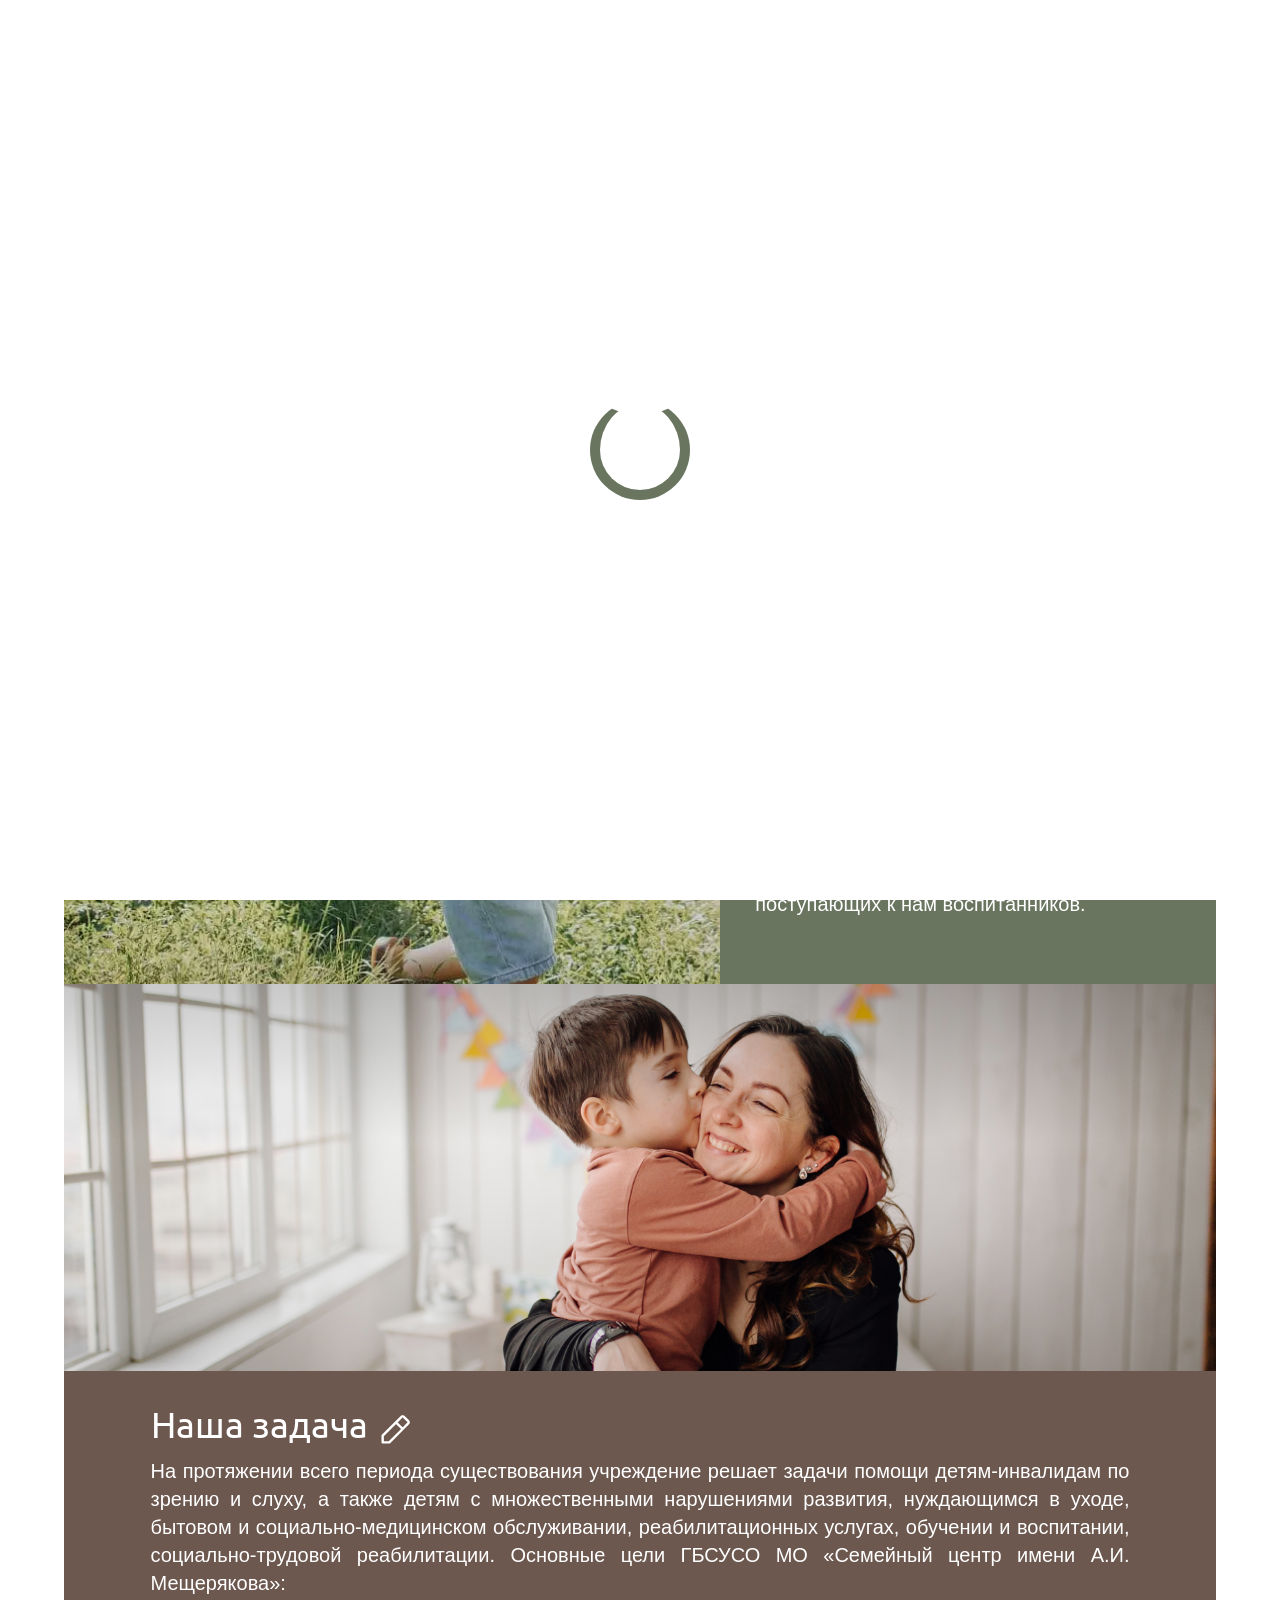
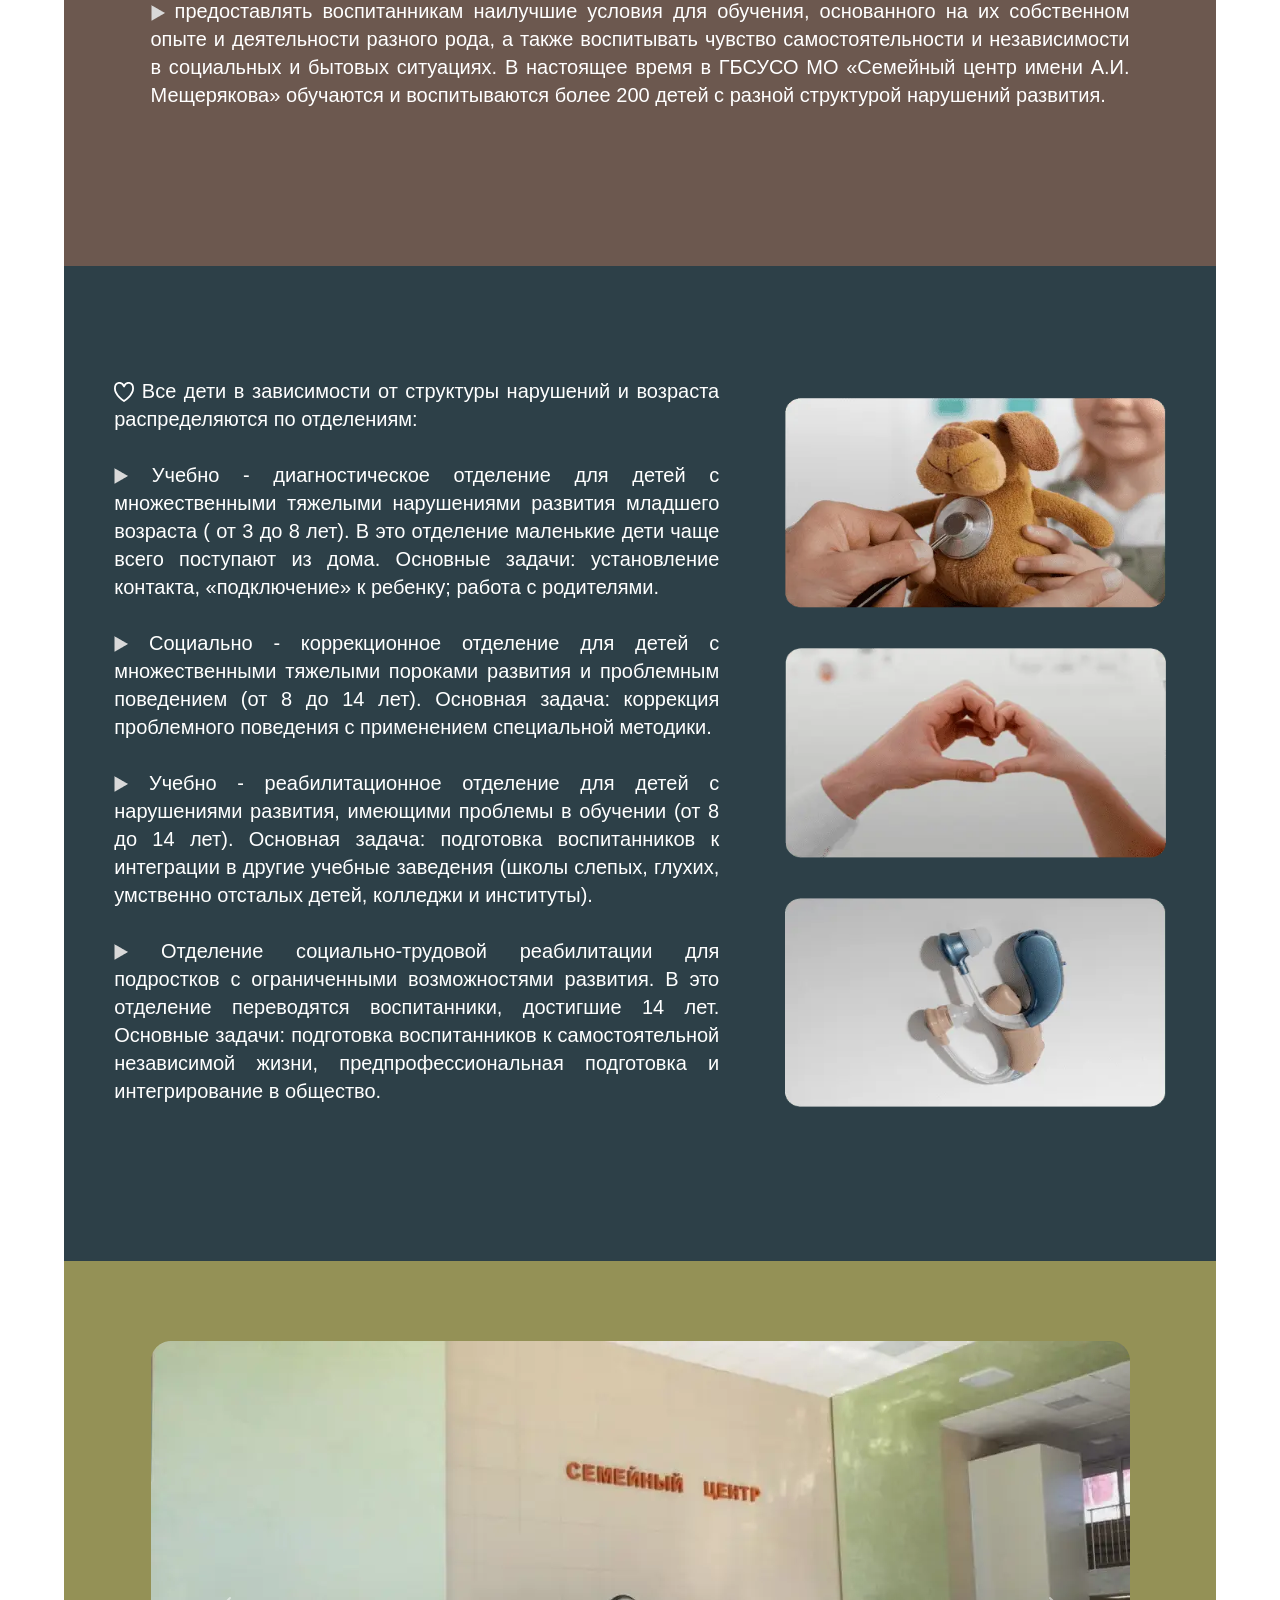
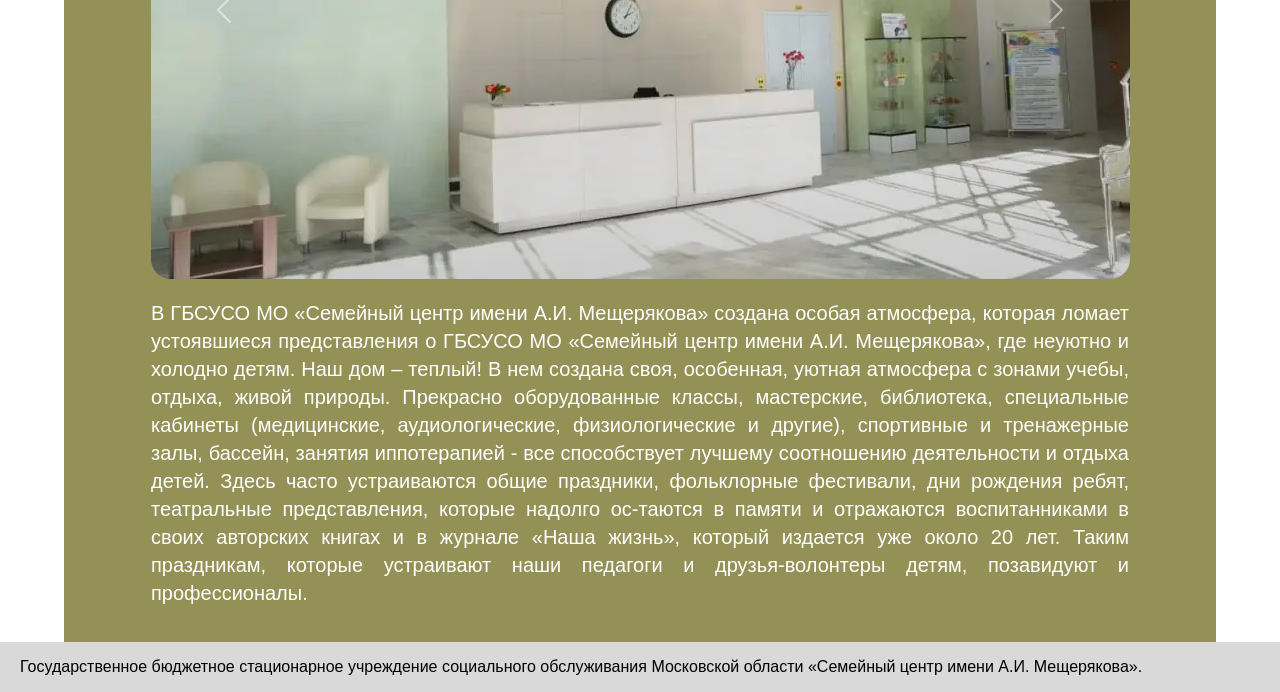
<file: index.html>
<!doctype html>
<html lang="en" xmlns="http://www.w3.org/1999/html">
<head>
    <meta charset="UTF-8">
    <meta name="viewport"
          content="width=device-width, user-scalable=no, initial-scale=1.0, maximum-scale=1.0, minimum-scale=1.0">
    <meta http-equiv="X-UA-Compatible" content="ie=edge">
    <link rel="icon" type="image/png" sizes="32x32" href="img/bear.svg">
    <link rel="stylesheet" href="style/bootstrap.min.css">
    <link rel="stylesheet" href="style/style.css">
    <link rel="stylesheet" href="style/adaptiv.css">
    <script defer src="script/bootstrap.bundle.min.js"></script>
    <script defer type="module" src="script/script.js"></script>
    <script defer type="module" src="script/scriptFunctional.js"></script>
    <script defer type="module" src="script/scriptPageTransition.js"></script>
    <title>Семейный центр</title>
</head>
<body id="element">
<div class="preloader">
    <div class="preloader__spinner"></div>
</div>
<div class="wrapper container-fluid">
    <header class="header">
        <div class="container__header">
            <div tabindex='0'  class="header__menu">
                <div class="header_logo" aria-haspopup="logo" tabindex='0' aria-label="логотип">
                    <button class="logo" aria-label="перейти на главную">
                        <a href="index.html">
                            <img class="header_img" src="./img/logo.png" alt="Логотип">
                        </a>
                    </button>
                </div>
                <nav class="header__navigationheader__select">
                    <li class="header__select_item">
                        <a class="title_nav" id="select_home" href="index.html" role="button" data-bs-toggle="dropdown"
                           aria-expanded="false"> Главная </a>
                        <img class="select_img" src="./img/arrowMenu.png">
                        <ul class="dropdown-menu" aria-label="открыть меню">
                            <li><a class="dropdown-item" href="index.html" id="home">Главная</a></li>
                            <li><a class="dropdown-item" id="news" href="pageTransition/index.html?=news">Новости</a>
                            </li>
                            <li><a class="dropdown-item" id="intelligence"
                                   href="pageTransition/index.html?=intelligence">Сведения об организации социального
                                обслуживания</a></li>
                            <li><a class="dropdown-item" id="organization"
                                   href="pageTransition/index.html?=organization">Организация питания в образовательной
                                организации</a></li>
                            <li><a class="dropdown-item" id="spiritual" href="pageTransition/index.html?=spiritual">Духовное
                                воспитание</a></li>
                            <li><a class="dropdown-item" id="service" href="pageTransition/index.html?=service">Служба
                                сопровождения замещающих семей</a></li>
                            <li><a class="dropdown-item" id="medical" href="pageTransition/index.html?=medical">Медицинское
                                обслуживание</a></li>
                            <li><a class="dropdown-item" id="education" href="pageTransition/index.html?=education">Образовательные
                                программы</a></li>
                            <li><a class="dropdown-item" id="social" href="pageTransition/index.html?=social">Социальные
                                услуги</a></li>
                            <li><a class="dropdown-item" id="thank" href="pageTransition/index.html?=thank">Благодарности</a>
                            </li>
                            <li><a class="dropdown-item" id="contacts" href="pageTransition/index.html?=contacts">Контакты</a>
                            </li>
                            <li><a class="dropdown-item" id="help" href="pageTransition/index.html?=help">Помощь</a>
                            </li>
                            <li><a class="dropdown-item" id="schedule" href="pageTransition/index.html?=schedule">График
                                посещения учреждения</a></li>
                            <li>
                                <hr class="dropdown-divider">
                            </li>
                            <li><a class="dropdown-item" id="electronic" href="http://project/electronicUsing.php">Электронная
                                приемная</a></li>
                            <li><a class="dropdown-item" id="recording" href="http://project/entrance.php">Записаться в
                                приемную комиссию</a></li>
                        </ul>
                    </li>
                </nav>

                <div class="header__search">
                    <form id="search_form" aria-haspopup="поиск по сайту" alt="поиск по сайту"
                          aria-label="поиск по сайту">
                        <input type="search" tabindex='0' aria-label="поле ввода" class="input_search" name="text"
                               placeholder="Поиск по сайту">
                        <input tabindex='0' aria-label="кнопка для выполнения поиска" type="submit" class="search_img">
                    </form>
                </div>
            </div>
        </div>
    </header>

    <main class="main">
        <div class="main_container">
            <div class="main__blocks" aria-label="основная информация">
                <div class="block_item main__block_one">
                    <div class="block_one_img">
                        <div tabindex='0' class="img__text">Семейный центр имени А.И. Мещерякова</div>
                        <img class="child_img" src="img/child.webp">
                    </div>
                    <div class="block_one_textcontent">
                        <h2 tabindex='0' class="title_block">Наш дом <img src="img/Sun.svg"></h2>
                        <p tabindex='0' class="text_block">Государственное бюджетное учреждение социального обслуживания
                            Московской
                            области «Семейный центр имени А.И. Мещерякова» – единственное и уникальное, в своем роде,
                            учреждение, основано в 1962 году. В его организации и становлении принимали участие
                            известные ученые И.А.Соколянский и А.И.Мещеряков.
                            </br>
                            </br>
                            В ГБСУСО МО «Семейный центр имени А.И. Мещерякова» обучаются дети с множественными тяжелыми
                            нарушениями развития, педагоги в своей коррекционной и учебно-воспитательной работе
                            опираются на более чем 30 различных учебных программ, часть из которых созданы сотрудниками
                            ГБСУСО МО «Семейный центр имени А.И. Мещерякова» или с их участием.
                            Учитывать все особенности каждого конкретного ребенка – очень сложная задача в связи с общей
                            тенденцией к утяжелению структуры дефекта поступающих к нам воспитанников. </p>
                    </div>
                </div>
                <div class="block_item main__block_two">
                    <div class="block_two_img">
                        <img class="mother_img" src="img/mother.jpg">
                    </div>
                    <div class="block_two_textcontent">
                        <h2 tabindex='0' class="title_block_two">Наша задача <img class="icon" src="img/pen.svg"></h2>
                        <p tabindex='0' class="text_block_two"> На протяжении всего периода существования учреждение решает задачи
                            помощи детям-инвалидам по зрению и слуху, а также детям с множественными нарушениями
                            развития, нуждающимся в уходе, бытовом и социально-медицинском обслуживании,
                            реабилитационных услугах, обучении и воспитании, социально-трудовой реабилитации.
                            Основные цели ГБСУСО МО «Семейный центр имени А.И. Мещерякова»: </br>
                            <img src="img/Polygon.png"> предоставлять воспитанникам наилучшие условия для обучения,
                            основанного на их собственном опыте и деятельности разного рода, а также воспитывать чувство
                            самостоятельности и независимости в социальных и бытовых ситуациях.
                            В настоящее время в ГБСУСО МО «Семейный центр имени А.И. Мещерякова» обучаются и
                            воспитываются более 200 детей с разной структурой нарушений развития.

                        </p>
                    </div>

                </div>
                <div class="block_item main__block_three">
                    <div class="block_three_textcontent">
                        <p  tabindex='0' class="text_block_three"><img class="icon-heart" src="img/heart.svg"> Все дети в зависимости
                            от структуры нарушений и возраста распределяются по отделениям:
                            </br>
                            </br>
                            <img src="img/Polygon.png"> Учебно - диагностическое отделение для детей с множественными
                            тяжелыми нарушениями развития младшего возраста ( от 3 до 8 лет). В это отделение маленькие
                            дети чаще всего поступают из дома. Основные задачи: установление контакта, «подключение» к
                            ребенку; работа с родителями.
                            </br>
                            </br>
                            <img src="img/Polygon.png"> Социально - коррекционное отделение для детей с множественными
                            тяжелыми пороками развития и проблемным поведением (от 8 до 14 лет). Основная задача:
                            коррекция проблемного поведения с применением специальной методики.
                            </br>
                            </br>
                            <img  src="img/Polygon.png"> Учебно - реабилитационное отделение для детей с нарушениями
                            развития, имеющими проблемы в обучении (от 8 до 14 лет). Основная задача: подготовка
                            воспитанников к интеграции в другие учебные заведения (школы слепых, глухих, умственно
                            отсталых детей, колледжи и институты).
                            </br>
                            </br>
                            <img src="img/Polygon.png"> Отделение социально-трудовой реабилитации для подростков с
                            ограниченными возможностями развития.
                            В это отделение переводятся воспитанники, достигшие 14 лет. Основные задачи: подготовка
                            воспитанников к самостоятельной независимой жизни, предпрофессиональная подготовка и
                            интегрирование в общество.

                        </p>
                    </div>
                    <div class="block_three_img">
                        <img class="three_img item1" src="img/blue1.webp">
                        <img class="three_img item2" src="img/blue2.webp">
                        <img class="three_img item3" src="img/blue3.webp">
                    </div>
                </div>
                <div class="block_item main__block_four" aria-haspopup="слайдер">
                    <div id="carouselExampleFade" class="carousel slide carousel-fade">
                        <div class="carousel-inner">
                            <div class="carousel-item active">
                                <img class="siderImg" src="./img/slhome1.webp" class="d-block w-100" alt="...">
                            </div>
                            <div class="carousel-item">
                                <img class="siderImg" src="./img/slhome2.webp" class="d-block w-100" alt="...">
                            </div>
                            <div class="carousel-item">
                                <img class="siderImg" src="./img/slhome3.webp" class="d-block w-100" alt="...">
                            </div>
                        </div>
                        <button class="carousel-control-prev" type="button" data-bs-target="#carouselExampleFade"
                                data-bs-slide="prev">
                            <span class="carousel-control-prev-icon" aria-hidden="true"></span>
                            <span class="visually-hidden">Previous</span>
                        </button>
                        <button class="carousel-control-next" type="button" data-bs-target="#carouselExampleFade"
                                data-bs-slide="next">
                            <span class="carousel-control-next-icon" aria-hidden="true"></span>
                            <span class="visually-hidden">Next</span>
                        </button>
                    </div>
                    <p tabindex='0' class="block_text_four">
                        В ГБСУСО МО «Семейный центр имени А.И. Мещерякова» создана особая атмосфера, которая ломает
                        устоявшиеся представления о ГБСУСО МО «Семейный центр имени А.И. Мещерякова», где неуютно и
                        холодно детям. Наш дом – теплый! В нем создана своя, особенная, уютная атмосфера с зонами учебы,
                        отдыха, живой природы. Прекрасно оборудованные классы, мастерские, библиотека, специальные
                        кабинеты (медицинские, аудиологические, физиологические и другие), спортивные и тренажерные
                        залы, бассейн, занятия иппотерапией - все способствует лучшему соотношению деятельности и отдыха
                        детей. Здесь часто устраиваются общие праздники, фольклорные фестивали, дни рождения ребят,
                        театральные представления, которые надолго ос-таются в памяти и отражаются воспитанниками в
                        своих авторских книгах и в журнале «Наша жизнь», который издается уже около 20 лет. Таким
                        праздникам, которые устраивают наши педагоги и друзья-волонтеры детям, позавидуют и
                        профессионалы.
                    </p>
                </div>
            </div>
        </div>
    </main>
    <footer class="footer">
        <div class="footer__container" aria-label="дополнительная информация">
            <div class="block_item footer__content">
                <p tabindex='0' class="footer_text">
                    Государственное бюджетное стационарное учреждение социального обслуживания Московской области
                    «Семейный центр имени А.И. Мещерякова».
                </p>
            </div>
        </div>
    </footer>
</div>
</body>
</html>
</file>
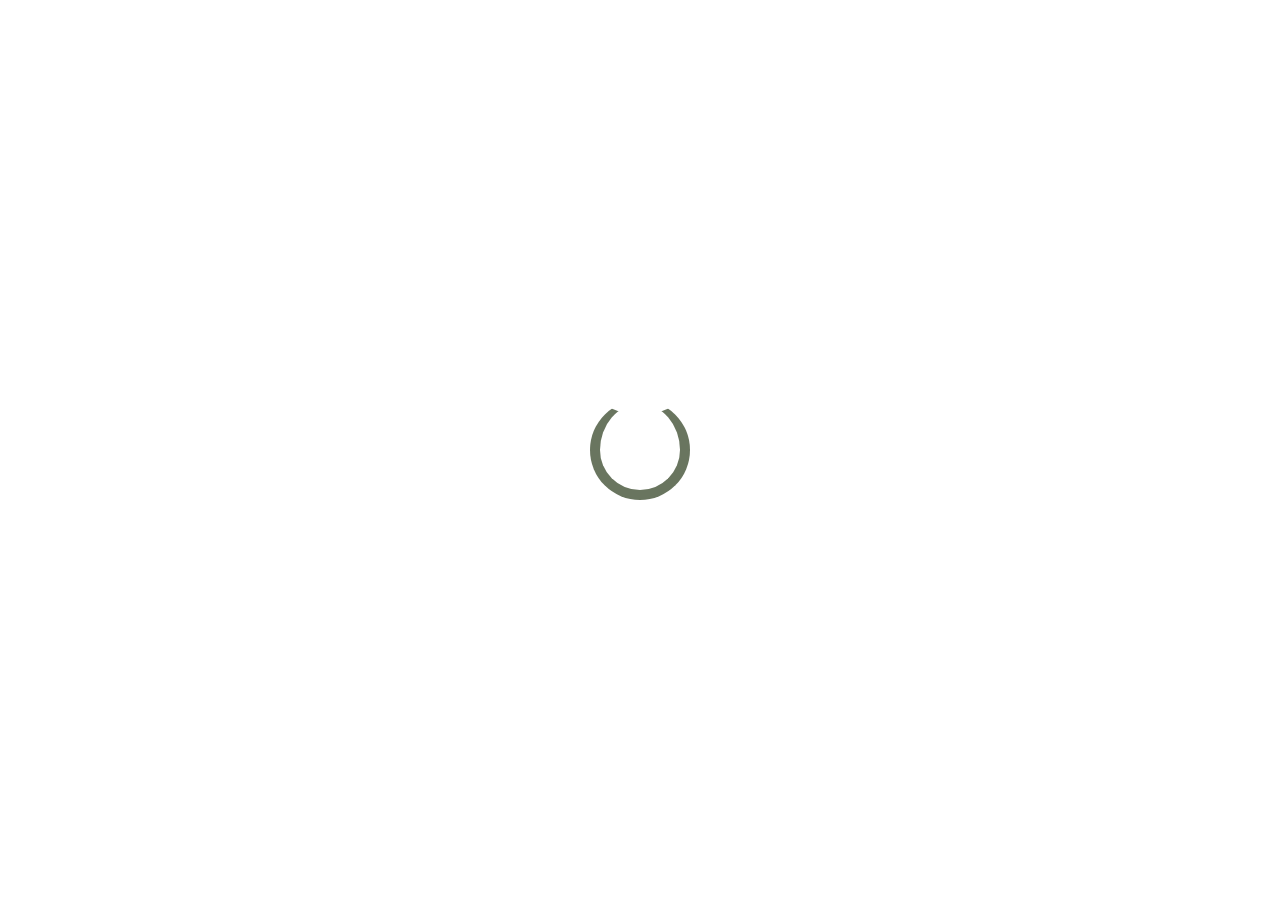
<file: pageTransition/index.html>
<!doctype html>
<html lang="en" xmlns="http://www.w3.org/1999/html">
<head>
    <meta charset="UTF-8">
    <meta name="viewport"
          content="width=device-width, user-scalable=no, initial-scale=1.0, maximum-scale=1.0, minimum-scale=1.0">
    <meta http-equiv="X-UA-Compatible" content="ie=edge">
    <link rel="icon" type="image/png" sizes="32x32" href="../img/bear.svg">
    <link rel="stylesheet" href="../style/bootstrap.min.css">
    <link rel="stylesheet" href="../style/style.css">
    <link rel="stylesheet" href="../style/stylePage.css">
    <link rel="stylesheet" href="../style/adaptivPages.css">
    <script defer src="../script/bootstrap.bundle.min.js"></script>
    <script defer type="module" src="../script/script.js"></script>
    <script defer type="module" src="../script/scriptFunctional.js"></script>
    <script defer type="module" src="../script/scriptPage.js"></script>
    <script defer type="module" src="../script/scriptPageTransition.js"></script>
    <script defer type="module" src="../script/helpme.js"></script>
    <script src="https://api-maps.yandex.ru/2.1/?lang=ru_RU"  type="text/javascript"></script>
    <title>Семейный центр</title>
</head>
<body id="element">
<div class="preloader">
    <div class="preloader__spinner"></div>
</div>
<div class="wrapper container-fluid">
    <header class="header">
        <div class="container__header">
            <div tabindex='0' class="header__menu">
                <div class="header_logo" tabindex='0' aria-haspopup="logo" aria-label="логотип">
                    <button class="logo" aria-label="перейти на главную">
                        <a href="../index.html">
                            <img class="header_img" src="../img/logo.png" alt="Логотип">
                        </a>
                    </button>
                </div>
                <div class="header__select">
                    <li class="header__select_item">
                        <a class="title_nav" id="select_home"  href="#" role="button" data-bs-toggle="dropdown"
                           aria-expanded="false"> Главная </a> <img class="select_img" src=".././img/arrowMenu.png">
                        <ul class="dropdown-menu"  aria-label="открыть меню">
                            <li><a class="dropdown-item" id="home" href="../index.html">Главная</a></li>
                            <li><a class="dropdown-item" id="news" href="index.html?=news">Новости</a></li>
                            <li><a class="dropdown-item" id="intelligence" href="index.html?=intelligence">Сведения об организации социального обслуживания</a></li>
                            <li><a class="dropdown-item" id="organization" href="index.html?=organization">Организация питания в образовательной организации</a></li>
                            <li><a class="dropdown-item" id="spiritual" href="index.html?=spiritual">Духовное воспитание</a></li>
                            <li><a class="dropdown-item" id="service" href="index.html?=service">Служба сопровождения замещающих семей</a></li>
                            <li><a class="dropdown-item" id="medical" href="index.html?=medical">Медицинское обслуживание</a></li>
                            <li><a class="dropdown-item" id="education" href="index.html?=education">Образовательные программы</a></li>
                            <li><a class="dropdown-item" id="social" href="index.html?=social">Социальные услуги</a></li>
                            <li><a class="dropdown-item" id="thank" href="index.html?=thank">Благодарности</a></li>
                            <li><a class="dropdown-item" id="contacts" href="index.html?=contacts">Контакты</a></li>
                            <li><a class="dropdown-item" id="help" href="index.html?=help">Помощь</a></li>
                            <li><a class="dropdown-item" id="schedule" href="index.html?=schedule">График посещения учреждения</a></li>
                            <li>
                                <hr class="dropdown-divider">
                            </li>
                            <li><a class="dropdown-item" id="electronic" href="http://project/electronicUsing.php">Электронная приемная</a></li>
                            <li><a class="dropdown-item" id="recording" href="http://project/entrance.php">Записаться в приемную комиссию</a></li>
                        </ul>
                    </li>
                </div>

                <div class="header__search">
                    <form id="search_form" tabindex='0' aria-haspopup="поиск по сайту" alt="поиск по сайту" aria-label="поиск по сайту">
                        <input type="search" tabindex='0' aria-label="поле ввода" class="input_search" name="text" placeholder="Поиск по сайту">
                        <input tabindex='0' aria-label="кнопка для выполнения поиска" type="submit" class="search_img" >
                    </form>
                </div>
            </div>
        </div>
    </header>

    <main class="main">
        <div class="main_container">
            <div class="main__block" tabindex='0' aria-label="основная информация">
                <div class="content_block" id="content_block">

                </div>
            </div>
        </div>
    </main>
    <footer class="footer">
        <div class="footer__container" tabindex='0' aria-label="дополнительная информация">
            <div class="block_item footer__content">
                <p  tabindex='0' class="footer_text">
                    Государственное бюджетное стационарное учреждение социального обслуживания Московской области
                    «Семейный центр имени А.И. Мещерякова».
                </p>
            </div>
        </div>
    </footer>
</div>
</body>
</html>
</file>
<file: style/style.css>
@import url('https://fonts.googleapis.com/css2?family=Comfortaa:wght@300..700&display=swap');

@font-face {
    font-family: "Comfortaa", sans-serif;
    font-weight: 400;
    font-style: normal;
}
* {
    margin: 0;
    padding: 0;
    scroll-behavior: smooth;
    font-family: "Comfortaa", sans-serif;
}

.element::-webkit-scrollbar {
    width: 0;
}

::-webkit-scrollbar {
    width: 0;
}

a {
    text-decoration: none;
}
@font-face {
    font-family: "Ubuntu";
    font-style: normal;
    font-weight: 400;
    src: url("../fonts/Ubuntu-Regular.ttf");
    font-display: swap;
}
/*@font-face {*/
/*    font-family: "Comfortaa", sans-serif;*/
/*    font-weight: 400;*/
/*    font-style: normal;*/
/*}*/
/*@font-face {*/
/*    font-family: "Heebo";*/
/*    font-style: normal;*/
/*    font-weight: 400;*/
/*    src: url("../fonts/heebocyrillic.ttf");*/
/*    font-display: swap;*/
/*}*/

@font-face {
    font-family: "Caveat";
    color: #FFF;
    font-size: 48px;
    font-style: normal;
    font-weight: 700;
    line-height: normal;
    src: url("../fonts/Caveat.ttf");
    font-display: swap;
}

.dropdown-menu {
    z-index: 4;
}

.img__text {
    font-family: "Caveat", sans-serif;
    z-index: 0;
    position: absolute;
    font-size: 48px;
    margin-top: 117px;
    margin-left: 41px;
    color: white;
    -webkit-text-stroke: 2px #69755F;
    text-stroke: 2px #69755F;

}
html, body {
    height: 100%;
    margin: 0;
    padding: 0;
}
.wrapper {
    margin: 0 auto;
    width: 100%;
    height: 100%;
    display: flex;
    flex-direction: column;
}

.container__header {
    left: 0;
    right: 0;
    background-color: black;
    width: 100%;
    position: fixed;
    top: 0;
    height: 50px;
    z-index: 1;
}

.header_img {
    width: 38px;
    height: 38px;
}

/*#select_home {*/
/*    font-family: "Heebo", sans-serif;*/
/*}*/

#idHeaderMenu {
    font-size: 18px;
}

.dropdown-menu {
    background-color: #69755F;
}

.header__select_item {
    list-style-type: none;
}

.select_img {
    width: 18px;
    height: 16px;
}

.dropdown-item {
    background-color: #69755F;
    color: white;
    /*font-family: "Heebo", sans-serif;*/
    transition: 1s;
}

.dropdown-item:hover {
    background-color: #2D4048;
    color: white;
    transition: 1s;
}

.input_search {
    box-sizing: border-box;
    border:  none;
    background: transparent;
    float: left;
    height: 23px;
    width: 200px;
    color: white;
    background-color: transparent;
}

.input_search:active {
    border: none;
    background-image: none;
    background: transparent;
    float: left;
    background-color: transparent;
}
.input_search:active{
    color: white;
}

.input_search:focus{
    color: white;
    width: 170px;
}

input {
    outline: none;
}

select {
    outline: none;
}

input::placeholder {
    color: white;
    font-size: 18px;
}

.visually_img {
    width: 43px;
    height: 43px;
}

.search_img {
    width: 25px;
    height: 25px;
    background-color: transparent;
    border: 0;
    background-image: url("../img/search.png");
    background-size: 25px;
}

.profile_img {
    width: 47px;
    height: 47px;

}

.header__search, .header__profile, .header__visually {
    display: flex;
    align-items: center;
    flex-direction: row;
    justify-content: space-around;
    font-size: 18px;
}

.header__menu {
    height: 100%;
    display: flex;
    flex-direction: row;
    justify-content: space-around;
    align-items: center;
}

.visually, .profile, .logo, .select_menu {
    border: medium none;
    float: left;
    align-items: center;
    background-color: transparent;
    display: flex;
    flex-direction: row;
    gap: 10px;
}

.select_menu {
    -webkit-appearance: none;
    -moz-appearance: none;
    -ms-appearance: none;
    appearance: none;
    background: url("../img/arrowMenu.png") no-repeat right center;
    outline: 0;
}

.select_menu {
    color: white;
    width: 100px;
}

option {
    width: 300px;
}

option {
    background-color: #69755F;
}

option:active, option:hover {
    background-color: #2D4048;
}

.visually_text {
    color: white;
    height: 15px;
    font-size: 18px;
    transition: 1s;
}
.visually_text:hover{
    color: #69755F;
    transition: 1s;
}
.title_nav:hover{
    color: #69755F;
    transition: 1s;
}
.input_search:hover::-webkit-input-placeholder{
    color: #69755F;
    transition: 1s;
}
.input_search::-webkit-input-placeholder{
    transition: 1s;
}
/*.main {*/
/*    height: 100%;*/
/*}*/

.main_container {
    margin: 0 auto;
    /*height: 100%;*/
    flex: 1 0 auto;
}

.main__blocks {
    margin: 0 auto;
    scroll-snap-type: y mandatory;
}

.main__block_item {
    scroll-snap-align: center;
}

.main__block_one, .main__block_two, .main__block_three, .main__block_four {
    height: 25%;
    width: 90%;
    margin: 0 auto;
    display: flex;
    flex-direction: row;
    justify-content: space-around;
}

.main__block_one {
    margin: 40px auto 0px;
    background-color: #69755F;
    justify-content: space-between;
}

.main__block_two {
    flex-direction: column;
    background-color: #6C584F;
}

.main__block_three {
    align-items: center;
    background-color: #2D4048;
    padding-top: 25px;
    padding-bottom: 25px;
}

.icon {
    width: 40px;
    height: 40px;
}

.main__block_four {
    padding-top: 80px;
    flex-direction: column;
    background-color: #949156;
    align-items: center;
}

.block_one_img {
    width: 55%;
}

.child_img {
    width: 103.5%;
}

.block_one_textcontent {
    margin-top: 80px;
    width: 35%;
    height: 823px;
    margin-right: 5%;
}

.title_block, .title_block_two {
    color: #FFF;
    font-size: 40px;
    font-style: normal;
    font-weight: 400;
    line-height: normal;
    font-family: 'Ubuntu', sans-serif;
    /*font-family: "Comfortaa", sans-serif;*/
}

.text_block, .text_block_two, .text_block_three, .block_text_four,.search_href {
    font-family: "Heebo", sans-serif;
    color: #FFF;
    text-align: justify;
    font-size: 22px;
    font-style: normal;
    font-weight: 400;
    line-height: 140%;

    /*font-family: "Comfortaa", sans-serif;*/
}
.search_href{
    text-decoration: underline;
}

.text_block {
    margin-top: 40px;
}

.block__slider {
    display: flex;
    flex-direction: column;
    align-items: center;
    gap: 20px;
}

.mother_img {
    width: 100%;
    height: 40%;
}

.title_nav {
    color: white;
    transition: 1s;
}


.dropdown-toggle, .dropdown-toggle:active {
    color: white;
}

.block_two_textcontent {
    margin: 20px auto;
    width: 1303px;
}

.text_block_two {
    height: 360.335px;
}

.text_block_three {
    margin-top: 40px;
}

.block_three_textcontent {
    width: 765px;
    height: 966.58px;
}

.block_three_img {
    display: flex;
    width: 40%;
    flex-direction: column;
    gap: 20px;
}

.three_img {
    width: 470px;
    height: 282.94px;
}

.item3 {
    align-self: start;
}

.item2 {
    align-self: center;
}

.item1 {
    align-self: end;
}

.footer__container {
    width: 100%;
    /*height: 8%;*/
}

.siderImg {
    width: 979px;
    height: 538px;
}

.block_text_four {
    margin-top: 20px;
    width: 1487px;
    height: 327px;
}

.carousel {
    width: 979px;
    height: 538px;
    z-index: 0;
}

.footer__container {
    height: 50px;
    display: flex;
    align-items: center;
    background-color: #D9D9D9;
    /*left: 0;*/
    position: absolute;
    /*right: 0;*/
    flex: 0 0 auto;
}

.footer__content {
    height: 18px;
}

.footer_text {
    margin-left: 20px;
    color: #000;
    text-align: justify;
    font-family: "Ubunty", sans-serif;
    font-size: 16px;
    font-style: normal;
    font-weight: 400;
    line-height: normal;
}

.icon-heart {
    width: 20px;
    height: 20px;
}


/*.VersionOfVisuallyTitle{*/
/*    font-size: 50px;*/
/*    background-color: black;*/
/*}*/
/*.VersionOfVisuallyText{*/
/*    font-size: 25px;*/
/*    background-color: black;*/
/*}*/
/*.VersionOfVisuallyTextTwo{*/
/*    margin: 86px auto;*/
/*    width: 1123px;*/
/*    height: 823px;*/
/*    font-size: 30px;*/
/*}*/
/*.VersionOfVisuallyTextThree{*/
/*    font-size: 30px;*/
/*    background-color: black;*/
/*    height: 995px;*/
/*}*/
/*.VersionOfVisuallyTextFour{*/
/*    font-size: 30px;*/
/*    background-color: black;*/
/*    width: 1249px;*/
/*}*/
/*.VersionOfVisuallyTextThreeBlock{*/
/*    font-size: 30px;*/
/*    background-color: black;*/
/*    height: 995px;*/
/*    padding-top: 350px;*/
/*}*/
/*.visuallytextmode{*/
/*    background-color: black;*/
/*    font-size: 25px;*/
/*    color: white;*/
/*}*/
/*.displayNone{*/
/*    display: none;*/
/*}*/

.main__blocks_hrefSearch{
    margin: 0 auto;
    padding-top: 150px;
    height: 100%;
    width: 800px;
    display: flex;
    flex-direction: column;
    gap: 20px;
    color: white;

}



/*.footer__container {*/
/*    width: 100%;*/
/*    height: 8%;*/
/*}*/


.entrance_message{
    display: flex;
    flex-direction: column;
    gap: 30px;
}

.message_block{
    padding-top: 45px;
}
.message_blocks_content{
    display: flex;
    flex-direction: row;
    gap: 60px;
}
.login, .password, .password_two, .email{
    width: 767px;
    height: 50px;
    flex-shrink: 0;
    border-radius: 20px;
    border: 3px solid #FFF;
    background: #D9D9D9;
    color: #2D4048;
    text-align: justify;
    font-family: "Heebo", sans-serif;
    font-size: 24px;
    font-style: normal;
    font-weight: 400;
    line-height: 143.1%; /* 34.344px */
}
.description,.emailMes,.adres,.FullName{
    width: 767px;
    height: 55px;
    flex-shrink: 0;
    border-radius: 20px;
    border: 3px solid #FFF;
    background: #D9D9D9;
    color: #2D4048;
    text-align: justify;
    font-family: "Heebo", sans-serif;
    font-size: 24px;
    font-style: normal;
    font-weight: 400;
    line-height: 143.1%; /* 34.344px */
}
.FullName::placeholder,.emailMes::placeholder,.adres::placeholder{
    color: #2D4048;
}
.description{
    color: black;
    width: 630px;
    height: 223px;
    resize: none;
}
.form_mes {
    padding-top: 100px;
    color: black;
    margin: 0 auto;
}
.description,.emailMes,.adres,.FullName{
    color: #2D4048;
}
.message{
    width: 640px;
}
.p_text_content{
    width: 1525px;
    font-family: "Heebo", sans-serif;
    font-size: 24px;
    font-style: normal;
    font-weight: 400;
    line-height: 143.1%; /* 57.24px */
    color: white;
    padding-top: 45px;
    padding-bottom: 30px;
}
.verific{
    width: 280px;
}

textarea::-webkit-input-placeholder {
    color: #2D4048;
    width: 1525px;
    font-family: "Heebo", sans-serif;
    font-size: 24px;
    font-style: normal;
    font-weight: 400;
    line-height: 143.1%; /* 57.24px */

}

textarea:-moz-placeholder { /* Firefox 18- */
    color: #2D4048;
    width: 1525px;
    font-family: "Heebo", sans-serif;
    font-size: 24px;
    font-style: normal;
    font-weight: 400;
    line-height: 143.1%; /* 57.24px */

}

textarea::-moz-placeholder {  /* Firefox 19+ */
    color: #2D4048;
    width: 1525px;
    font-family: "Heebo", sans-serif;
    font-size: 24px;
    font-style: normal;
    font-weight: 400;
    line-height: 143.1%; /* 57.24px */

}

textarea:-ms-input-placeholder {
    color: #2D4048;
    width: 1525px;
    font-family: "Heebo", sans-serif;
    font-size: 24px;
    font-style: normal;
    font-weight: 400;
    line-height: 143.1%; /* 57.24px */

}

input:invalid:not(:placeholder-shown) + .form__error {
    margin: -30px 20px;
    display: block;
}
.form__error {
    color: red;
    text-align: left;
    display: none;
    font-size: 20px;
}
.img{
    visibility: hidden;
    position: absolute;
}
.img_profile_exit{
    width: 355px;
}
.img-image{
    width:320px;
    height:320px;
    border: 0;
    margin-bottom: 40px;
}

.profile_content{
    display: flex;
    flex-direction: column;
    gap: 50px;
}
.registration_content{
    display: flex;
    flex-direction: column;
    gap: 25px;
    width: 770px;
}
.User_status{
    display: none;
}
.user_aplication_status{
    padding-top: 5px;
    border: 3px solid orange;
    margin-top: 20px;
    color: orange;
    display: none;

}
.blackVersionBackgraund{
    background-color: black;
}
.VersionBlackText{
    font-size: 30px;
}
.User_date{
    display: none;
    color: white;
    text-align: center;
    font-size: 24px;
    font-style: normal;
    font-family: "Heebo", sans-serif;
    font-weight: 400;
    line-height: 143.1%; /* 34.344px */
}

.entrance_message{
    display: flex;
    flex-direction: column;
    gap: 30px;
}

.message_block{
    padding-top: 45px;
}
.message_blocks_content{
    display: flex;
    flex-direction: row;
    gap: 60px;
}
/*.login, .password, .password_two, .email{*/
/*    width: 767px;*/
/*    height: 77px;*/
/*    flex-shrink: 0;*/
/*    border-radius: 20px;*/
/*    border: 3px solid #FFF;*/
/*    background: #D9D9D9;*/
/*    color: #2D4048;*/
/*    text-align: justify;*/
/*    font-family: "Heebo", sans-serif;*/
/*    font-size: 24px;*/
/*    font-style: normal;*/
/*    font-weight: 400;*/
/*    line-height: 143.1%; !* 34.344px *!*/
/*}*/
.description,.emailMes,.adres,.FullName{
    width: 767px;
    height: 55px;
    flex-shrink: 0;
    border-radius: 20px;
    border: 3px solid #FFF;
    background: #D9D9D9;
    color: #2D4048;
    text-align: justify;
    font-family: "Heebo", sans-serif;
    font-size: 24px;
    font-style: normal;
    font-weight: 400;
    line-height: 143.1%; /* 34.344px */
}
.FullName::placeholder,.emailMes::placeholder,.adres::placeholder{
    color: #2D4048;
}
.description{
    color: black;
    width: 630px;
    height: 223px;
    resize: none;
}
.form_mes {
    padding-top: 100px;
    color: black;
    margin: 0 auto;
}
.description,.emailMes,.adres,.FullName{
    color: #2D4048;
}
.message{
    width: 640px;
}
.p_text_content{
    width: 1525px;
    font-family: "Heebo", sans-serif;
    font-size: 24px;
    font-style: normal;
    font-weight: 400;
    line-height: 143.1%; /* 57.24px */
    color: white;
    padding-top: 45px;
    padding-bottom: 30px;
}
.verific{
    width: 280px;
}

textarea::-webkit-input-placeholder {
    color: #2D4048;
    width: 1525px;
    font-family: "Heebo", sans-serif;
    font-size: 24px;
    font-style: normal;
    font-weight: 400;
    line-height: 143.1%; /* 57.24px */

}

textarea:-moz-placeholder { /* Firefox 18- */
    color: #2D4048;
    width: 1525px;
    font-family: "Heebo", sans-serif;
    font-size: 24px;
    font-style: normal;
    font-weight: 400;
    line-height: 143.1%; /* 57.24px */

}

textarea::-moz-placeholder {  /* Firefox 19+ */
    color: #2D4048;
    width: 1525px;
    font-family: "Heebo", sans-serif;
    font-size: 24px;
    font-style: normal;
    font-weight: 400;
    line-height: 143.1%; /* 57.24px */

}

textarea:-ms-input-placeholder {
    color: #2D4048;
    width: 1525px;
    font-family: "Heebo", sans-serif;
    font-size: 24px;
    font-style: normal;
    font-weight: 400;
    line-height: 143.1%; /* 57.24px */

}

input:invalid:not(:placeholder-shown) + .form__error {
    margin: -30px 20px;
    display: block;
}
.form__error {
    color: red;
    text-align: left;
    display: none;
    font-size: 20px;
}
.img{
    visibility: hidden;
    position: absolute;
}
.img_profile_exit{
    width: 355px;
}
.data_user_img{
    border: 2px solid white;
    width:353px;
    height:353px;
}
.profile_content{
    display: flex;
    flex-direction: column;
    gap: 50px;
}
.User_status{
    display: none;
}
.user_aplication_status{
    padding-top: 5px;
    border: 3px solid orange;
    margin-top: 20px;
    color: orange;
    display: none;

}
.blackVersionBackgraund{
    background-color: black;
}
.VersionBlackText{
    font-size: 30px;
}
.User_date{
    display: none;
    color: white;
    text-align: center;
    font-size: 24px;
    font-style: normal;
    font-family: "Heebo", sans-serif;
    font-weight: 400;
    line-height: 143.1%; /* 34.344px */
}

.registration_content_form{
    margin-top: 50px;
}

.arrow_back{
    border: none;
    display: flex;
    flex-direction: row;
    gap: 10px;
    align-items: center;
    background-image: none;
    background: transparent;
    float: left;
    width: 300px;
    height: 50px;
    background-color: transparent;
}
.arrow_back_Two{
    border: medium none;
    float: left;
    background-color: transparent;
    display: flex;
    width: 300px;
    align-items: center;
    gap: 20px;
}


.pSearcText{
    text-align: center;
   margin-bottom: 0;
    font-size: 24px;
    font-style: normal;
    font-family: "Heebo", sans-serif;
    font-weight: 400;
    line-height: 143.1%; /* 34.344px */
    color: #2D4048;
}
.fieldTitle{
    width: 200px;
    padding: 0px 0 15px 0;
    display: flex;
    flex-direction: row;
    gap: 15px;

}
.captchaImg{
    padding-left: 30px;
    padding-right: 10px;
    background-color: #D9D9D9;
   border-radius: 20px;
}
.captchaInput{
    width: 200px;
    border-radius: 20px;
    height: 50px;
    flex-shrink: 0;
    border: 3px solid #FFF;
    background: #D9D9D9;
    color: #2D4048;
    text-align: justify;
    font-family: "Heebo", sans-serif;
    font-size: 24px;
    font-style: normal;
    font-weight: 400;
    line-height: 143.1%;
    text-indent: 50px;
}





.preloader {
    position: fixed;
    top: 0;
    left: 0;
    width: 100%;
    height: 100vh;
    background-color: #fff;
    display: flex;
    justify-content: center;
    align-items: center;
    z-index: 9999;
}

.preloader__spinner {
    width: 100px;
    height: 100px;
    border: 10px solid #69755F;
    border-top: 4px solid #fff;
    border-radius: 50%;
    animation: spin 1s linear infinite;
}

@keyframes spin {
    0% {
        transform: rotate(0deg);
    }

    100% {
        transform: rotate(360deg);
    }
}
</file>
<file: style/adaptiv.css>
@media screen and (max-width: 1850px) {
    .main__block_one, .main__block_two, .main__block_three, .main__block_four {
        height: 25%;
    }

    .block_one_textcontent {
        margin-top: 104px;
    }

}

@media screen and (max-width: 1790px) {
    .main__block_one, .main__block_two, .main__block_three, .main__block_four {
        height: 25%;
    }
    .block_text_four{
        width: 1400px;
    }
    .child_img {
        object-fit: cover;
        width: 103.5%;
        height: 103%;
    }

    .block_one_textcontent {
        margin-top: 121px;
    }

    .text_block {
        margin-top: -3px;
    }

    .text_block, .text_block_two, .text_block_three, .block_text_four {
        font-size: 22px;
    }

    .title_block, .title_block_two {
        font-size: 38px;
    }

    .three_img {
        width: 414px;
        height: 228.94px;
    }

    .img__text {
        font-size: 46px;
    }
    .VersionOfVisuallyTextFour {
        font-size: 30px;
        background-color: black;
        width: 736px;
    }
}

@media screen and (max-width: 1630px) {
    .main__block_one, .main__block_two, .main__block_three, .main__block_four {
        height: 25%;
    }

    .block_text_four {
        width: 1260px;
    }

    .child_img {
        object-fit: cover;
        width: 103.5%;
        height: 103%;
    }
}

@media screen and (max-width: 1570px) {
    .block_text_four {
        width: 1260px;
    }

    .child_img {
        object-fit: cover;
        width: 103.5%;
        height: 103%;
    }
    .container__header {
        height: 45px;
    }
}

@media screen and (max-width: 1500px) {
    .main__block_one, .main__block_two, .main__block_three, .main__block_four {
        height: 25%;
    }

    .block_text_four {
        width: 1260px;
    }

    .child_img {
        object-fit: cover;
        width: 103.5%;
        height: 103%;
    }

    .text_block, .text_block_two, .text_block_three, .block_text_four {
        font-size: 20px;
    }

    .title_block, .title_block_two {
        font-size: 36px;
    }

    .three_img {
        width: 414px;
        height: 228.94px;
    }

    .img__text {
        font-size: 44px;
    }

    .block_three_textcontent {
        width: 688px;
        height: 945.58px;
    }

    .text_block_three {
        margin-top: 86px;
    }

    .block_three_img {
        margin-top: -22px;
    }

    .block_two_textcontent {
        width: 1192px;
        height: 372.335px;
        margin: 61px auto;
    }
}

@media screen and (max-width: 1500px) {
    .main__block_one, .main__block_two, .main__block_three, .main__block_four {
        height: 25%;
    }

    .block_text_four {
        width: 1180px;
    }
}

@media screen and (max-width: 1380px) {
    .main__block_one, .main__block_two, .main__block_three, .main__block_four {
        height: 25%;
    }

    .block_text_four {
        width: 1180px;
    }

    .img__text {
        width: 650px;
        font-size: 46px;
    }

    .block_two_textcontent {
        width: 1129px;
    }
    .block_text_four {
        width: 1133px;
    }

    .text_block_three {
        width: 605px;
    }

    .three_img {
        width: 381px;
        height: 209.94px;
    }

    .profile_img {
        width: 38px;
        height: 38px;
    }
}

@media screen and (max-width: 1380px) {
    .block_two_textcontent {
        width: 979px;
    }

    .block_text_four {
        width: 978px;
    }

    .block_three_textcontent {
        width: 570px;
    }

    .title_block_two {
        margin-top: -30px;
    }

    .block_three_img {
        gap: 40px;
        width: 381px;
    }
    .VersionOfVisuallyTextTwo {
        margin: 86px auto;
        width: 703px;
        height: 823px;
        font-size: 30px;
    }
}

@media screen and (max-width: 1240px) {
    .block_one_textcontent {
        margin-top: 90px;
    }

    .text_block_three {
        width: 516px;
    }

    .text_block_three {
        margin-top: 48px;
    }

    .text_block, .text_block_two, .text_block_three, .block_text_four {
        font-size: 19px;
    }

    .block_two_textcontent {
        width: 900px;
    }

    .block_text_four {
        width: 919px;
    }

    .siderImg {
        width: 701px;
        height: 392px;
    }

    .carousel {
        width: 701px;
        height: 392px;
        z-index: 0;
    }
    .VersionOfVisuallyTextTwo {
        margin: 86px auto;
        width: 662px;
        height: 676px;
        font-size: 30px;
    }
    .VersionOfVisuallyTextThree {
        width: 732px;
        margin: auto;
        font-size: 30px;
    }
    .VersionOfVisuallyTextFour{
        margin-top: 90px;
        height: 1620.58px;
        font-size: 30px;
        width: 600px;
    }
}

@media (max-width: 1200px) and (max-width: 1024px) {

    .main__block_one, .main__block_two, .main__block_three, .main__block_four {
        height: 25%;
        width: 100%;
        margin: 0 auto;
        flex-direction: column;
        justify-content: space-around;
    }

    .main__block_one {
        align-items: center;

    }

    .block_one_img {
        width: 100%;
    }

    .child_img {
        width: 100%;
        height: 538px;
        margin: auto;
    }

    .block_one_textcontent {
        width: 787px;
        margin-top: 35px;
        margin-right: 0;
    }

    .text_block_three {
        width: 806px;
        height: 723px;
    }

    .block_three_img {
        flex-direction: row;
        width: 806px;
        gap: 30px;
    }

    .block_two_textcontent {
        width: 792px;
    }

    .block_three_textcontent {
        width: 806px;
        height: 700px;
    }

    .block_text_four {
        width: 807px;
    }

    .three_img {
        width: 249px;
        height: 178px;
    }

    .footer__container {
        height: 80px;
    }
}

@media screen and (max-width: 845px) {
    .block_one_textcontent {
        width: 675px;
        height: 467px;
        margin-top: 14px;
    }

    .block_two_textcontent, .block_three_textcontent, .block_text_four {
        width: 675px;
    }

    .text_block_three {
        width: 676px;
        height: 723px;
    }

    .block_three_textcontent {
        height: 730px;
    }

    .block_text_four {
        margin-top: 36px;
        height: 427px;
    }

    .item2 {
        display: none;
    }

    .main__block_three {
        flex-direction: column-reverse;
    }

    .block_three_img {
        margin-top: 64px;
        width: 524px;
    }

    .title_nav.input_search::placeholder{
        font-size: 14px;
    }
    li{
        height: 27px
    }
    .input_search{
        width: 112px;
    }
    .header_img,.profile_img  {
        width: 30px;
        height: 30px;
    }
    .main__blocks_hrefSearch {
        margin: 0 auto;
        padding-top: 150px;
        height: 100%;
        width: 338px;
        display: flex;
        flex-direction: column;
        gap: 20px;
        color: white;
    }
}

@media screen and (max-width: 730px) {
    .block_one_textcontent {
        width: 568px;
        height: 534px;
        margin-top: 14px;
    }
    .dropdown-menu,.dropdown-item{
        width: 300px;
    }
    li{
        height:28px;
        hyphens: auto;
    }

    .block_two_textcontent, .block_three_textcontent, .block_text_four {
        width: 568px;
    }

    .text_block_three {
        width: 568px;
        height: 723px;
    }

    .block_three_textcontent {
        height: 815px;
    }

    .block_text_four {
        margin-top: 36px;
        height: 502px;
    }

    .item2 {
        display: none;
    }

    .main__block_three {
        flex-direction: column-reverse;
    }

    .block_three_img {
        margin-top: 64px;
        width: 524px;
    }

    .carousel {
        width: 493px;
        height: 306px;
        z-index: 0;
    }

    .siderImg {
        width: 493px;
        height: 306px;
    }
}

@media screen and (max-width: 630px) {
    /*.visually_text{*/
    /*    display: none;*/
    /*}*/

    .block_one_textcontent {
        width: 449px;
        height: 658px;
        margin-top: 14px;
    }

    .block_two_textcontent, .block_three_textcontent, .block_text_four {
        width: 449px;
    }

    .block_two_textcontent {
        height: 500px;
    }

    .text_block_three {
        width: 449px;
        height: 723px;
    }

    .block_three_textcontent {
        height: 1027px;
    }

    .block_text_four {
        margin-top: 36px;
        height: 647px;
    }

    .item2 {
        display: none;
    }

    .main__block_three {
        flex-direction: column-reverse;
    }

    .block_three_img {
        margin-top: 64px;
        width: 524px;
    }

    .carousel {
        width: 493px;
        height: 306px;
        z-index: 0;
    }

    .siderImg {
        width: 493px;
        height: 306px;
    }

}

@media screen and (max-width: 590px) {
    .item3 {
        display: none;
    }

    .block_three_img {
        margin-top: 64px;
        width: 395px;
    }

    .three_img {
        width: 395px;
        height: 245px;
    }

    .img__text {
        font-size: 40px;
        width: 512px;
    }

    .visually_text {
        display: none;
    }

    .block_one_textcontent {
        width: 449px;
        height: 658px;
        margin-top: 14px;
    }

    .block_two_textcontent, .block_three_textcontent, .block_text_four {
        width: 449px;
    }

    .block_two_textcontent {
        height: 500px;
    }

    .text_block_three {
        width: 449px;
        height: 723px;
    }

    .block_three_textcontent {
        height: 1027px;
    }

    .block_text_four {
        margin-top: 36px;
        height: 647px;
    }

    .item2 {
        display: none;
    }

    .main__block_three {
        flex-direction: column-reverse;
    }

    .carousel {
        width: 370px;
        height: 227px;
        z-index: 0;
    }

    .siderImg {
        width: 370px;
        height: 227px;

    }

}


@media screen and (max-width: 510px) {
    .item3 {
        display: none;
    }

    .img__text {
        font-size: 40px;
        width: 384px;
    }

    .block_three_img {
        margin-top: 64px;
        width: 328px;
    }

    .three_img {
        width: 328px;
        height: 245px;
    }

    .visually_text{
        display: none;
    }

    .block_one_textcontent {
        width: 354px;
        height: 846px;
        margin-top: 14px;
    }

    .block_two_textcontent, .block_three_textcontent, .block_text_four {
        width: 449px;
    }

    .block_two_textcontent {
        width: 354px;
        height: 700px;
    }

    .text_block_three {
        width: 354px;
        height: 723px;
    }

    .block_three_textcontent {
        height: 1245px;
        width: 354px;
    }

    .block_text_four {
        margin-top: 36px;
        width: 354px;
        height: 866px;
    }

    .item2 {
        display: none;
    }

    .main__block_three {
        flex-direction: column-reverse;
    }

    .carousel {
        width: 370px;
        height: 227px;
        z-index: 0;
    }

    .siderImg {
        width: 370px;
        height: 227px;

    }

    .footer__content {
        height: 53px;
    }

    .footer_text {
        margin-left: 2px;
        margin-right: 2px;
    }

}

@media screen and (max-width: 400px) {
    .item3 {
        display: none;
    }
    .block_three_img {
        margin-top: 64px;
        width: 247px;
        height: 155px;
    }

    .three_img {
        width: 247px;
        height: 155px;
    }

    .img__text {
        width: 284px;
        height: 188px;
        font-size: 34px;
    }

    .visually_text {
        display: none;
    }

    .block_one_textcontent {
        width: 251px;
        height: 1148px;
        margin-top: 14px;
    }

    .block_two_textcontent, .block_three_textcontent, .block_text_four {
        width: 251px;
    }

    .block_two_textcontent {
        width: 251px;
        height: 1058px;
    }

    .text_block_three {
        width: 251px;
        height: 723px;
    }

    .block_three_textcontent {
        height: 1706px;
        width: 251px;
    }

    .block_text_four {
        margin-top: 36px;
        width: 251px;
        height: 1053px;
    }

    .item2 {
        display: none;
    }

    .main__block_three {
        flex-direction: column-reverse;
    }

    .carousel {
        width: 248px;
        height: 152px;
        z-index: 0;
    }

    .siderImg {
        width: 248px;
        height: 152px;

    }

    .footer__content {
        height: 80px;
    }

    .footer_text {
        margin-left: 2px;
        margin-right: 2px;
        font-size: 14px;
    }  .input_search::placeholder, .title_nav{
           font-size: 10px;
       }
    .input_search{
        width: 70px;
    }
    .select_img{
        display: none;
    }
    .main__blocks_hrefSearch {
        margin: 0 auto;
        padding-top: 150px;
        height: 100%;
        width: 287px;
        display: flex;
        flex-direction: column;
        gap: 20px;
        color: white;
    }

}
</file>
<file: style/stylePage.css>
@import url('https://fonts.googleapis.com/css2?family=Comfortaa:wght@300..700&display=swap');

@font-face {
    font-family: "Comfortaa", sans-serif;
    font-weight: 400;
    font-style: normal;
}

/*@font-face {*/
/*    font-family: "Ubuntu";*/
/*    font-style: normal;*/
/*    font-weight: 400;*/
/*    font-display: swap;*/
/*    src: url("../fonts/Ubuntu-Regular.ttf");*/
/*}*/

@font-face {
    font-family: "Heebo";
    font-style: normal;
    font-weight: 400;
    font-display: swap;
    src: url("../fonts/heebocyrillic.ttf");
}

.wrapper {
    margin: 0 auto;
    width: 100%;
    height: 100%;
    display: flex;
    flex-direction: column;
}


.main_container {
    width: 90%;
    height: 100%;
    flex: 1 0 auto;
}
.content_block{
    margin: 20px auto;
    display: flex;
    flex-direction: column;

}
.main__block {
    margin:0 auto;
    padding-top: 100px;
    /*height: 100%;*/
    padding-bottom: 100px;
}
.news{
    background-color: #6C584F;
    height: 5541px;
    align-items: center;
    display: flex;
    flex-direction: column;
    gap: 66px;
}

.card_content_news {
    width: 1336px;
    height: 392px;
    display: flex;
    flex-direction: row;
    border: 0px;
    align-items: center;
    gap: 50px;
}
.cars_intelligence{
    height: 100%;
}
.img_news{
    width: 382px;
    height: 382px;
    border-radius: 30px;

}
.arrow_back,.arrow_back_Two{
    border: medium none;
    float: left;
    align-items: center;
    background-color: transparent;
    width: 20px;
}
.arrow_back_Two{
    display: flex;
    width: 300px;
    align-items: center;
    gap: 20px;
}
.itemttile, .itemtitlebefore{
    color: #FFF;
    text-align: justify;
    font-family: "Heebo", sans-serif;
    font-size: 32px;
    font-style: normal;
    font-weight: 400;
    line-height: 143.1%; /* 45.792px */
}
.itemtext{
    color: #F9F9F9;
    font-family: "Heebo", sans-serif;
    font-size: 25px;
    font-style: normal;
    font-weight: 400;
    /*line-height: normal;*/
    line-height: 143.1%;
}
.text_news,.main_contacts, .images_structure{
    display: flex;
    flex-direction: column;
    gap: 10px;
}
.card_content_medical{
    display: flex;
    flex-direction: column-reverse;
}
.main_intelligence, .main_contacts, .main_base,  .main_structure, .main_documents, .main_educations,.main_educationStandart,.main_teacher,.main_security, .main_scholarship,.main_available,.main_international{
    background-color: #363B39;
}
.contacts{
    width: 1293px;
}

.intelligence,.organization,.spiritual, .social, .education, .help, .schedule,.thank, .medical, .contacts,.base,.structure , .documents,.educations,.educationStandart,.teacher,.security,.scholarship,.available,.international{
    width: 1223px;
    gap: 20px;
}
.img_scholarship{
    padding-top: 20px;
}
.text_intelligence, .text_organization, .text_spiritual, .text_social, .text_help, .text_medical. .text_base, .text_structure, .text_documents,.text_educations{
    font-size: 32px;
}
.itemtitlebefore{
    font-size: 40px;
}

.main_organization,.main_spiritual, .main_service,.main_medical,.main_social,.main_education, .main_help,  .main_schedule,.main_thank{
    background-color: #6C584F;
}

.main_intelligence,.main_organization, .main_service, .main_thank,.main_contacts,.main_schedule,.main_help,.main_base, .main_educationStandart,.main_teacher, .main_security, .main_international{
    height: 100%;
}

.spiritual{
    display: flex;
    flex-direction: column;
    gap: 60px;
}
.carousel_spiritual {
    margin: 0 auto;
    padding-bottom: 40px;
    width: 972px;
    height: 604px;
}
.title_block_social, .title_block_help{
    padding-bottom: 60px;
}
.siderImg_spiritual {
    width: 972px;
    height: 604px;
}
.slideImg_thank, .carousel_thank,.thank{
    height: 600px;
    width: 424px;
}
.carousel_available{
    width: 1217px;
    height: 538px;
    z-index: 0;
    padding-left: 45px;
}

.text_service{
    width: 612px;
}
.main_base{
    height: 1877px;
}
.main_teacher{
    height: 100%;
}
.text_base, .text_educations, .text_structure, .text_documents, .text_educationStandart, .text_teacher, .text_security, .text_scholarship,.text_available {
    line-height: 160%;
    text-align: justify;
}
.text_content_available{
    padding-top: 100px;
}
.base{
    gap: 60px;
}
#documents, #educations, #educationStandart, #teacher, #security, #scholarship{
    padding-bottom: 60px;
}
.images_structure{
    padding-top: 130px;
    align-items: center;
    gap: 150px;
    margin: 0 auto;
}

.title_block_base,.title_block_documents,.title_block_structure ,.title_block_educations, .title_block_educationStandart,.title_block_teacher,.title_block_security, .title_block_scholarship, .title_block_available,.title_block_international,.title_block_education{
    display: flex;
    flex-direction: row-reverse;
    justify-content: flex-end;
    gap: 20px;
    margin-left: -40px;
}
.card_content_service{
    flex-direction: row;
    width: 1440px;
    display: flex;
    align-items: center;
    gap: 100px;
    margin: 70px auto;
}
.card_content_medical{
    flex-direction: column-reverse;
}
.images_medical{
    width: 1240px;
    display: flex;
    flex-direction: row;
    gap: 200px;
    padding-bottom: 60px;
}
.images_contacts{
    width: 500px;
    height: 300px;
    align-self: flex-end;
    margin-top: -250px;
}
.card_content_contacts{
    width: 580px;

}
.text_intelligence{
    text-decoration:underline;
}

/*.VersionOfVisuallyTitle{*/
/*    font-size: 50px;*/
/*    background-color: black;*/
/*}*/
/*.VersionOfVisuallyText{*/
/*    font-size: 25px;*/
/*    background-color: black;*/
/*}*/
/*.VersionOfVisuallyTextTwo{*/
/*    margin: 86px auto;*/
/*    width: 1123px;*/
/*    height: 823px;*/
/*    font-size: 30px;*/
/*}*/
/*.VersionOfVisuallyTextThree{*/
/*    font-size: 30px;*/
/*    background-color: black;*/
/*    height: 995px;*/
/*}*/
/*.VersionOfVisuallyTextFour{*/
/*    font-size: 30px;*/
/*    background-color: black;*/
/*    width: 1249px;*/
/*}*/
/*.VersionOfVisuallyTextThreeBlock{*/
/*    font-size: 30px;*/
/*    background-color: black;*/
/*    height: 995px;*/
/*    padding-top: 350px;*/
/*}*/
/*.visuallytextmode{*/
/*    background-color: black;*/
/*    font-size: 25px;*/
/*    color: white;*/
/*}*/
/*.displayNone{*/
/*    display: none;*/
/*}*/
/*.VersText{*/
/*    font-size: 30px;*/
/*}*/
/*.blackVersionBackgraund{*/
/*    background-color: black;*/
/*}*/
/*.VersionBlackText{*/
/*    font-size: 30px;*/
/*}*/
.footer{
    width: 100%;
    /*height: 8%;*/
    flex: 0 0 auto;
    display: flex;
}
.img_scholarship, .img_structure{
    width:945px ;
}
</file>
<file: style/adaptivPages.css>
@media screen and (max-width: 1850px) {
    .container__header {
        height: 45px;
    }
    .card_content_service {
        width: 1289px;
    }
    .text_service {
        width: 524px;
    }
    .img_service, .images_service{
        width: 648px;
        height: 515px;
    }
}
@media screen and (max-width: 1550px) {
    .card_content_news {
        width: 1046px;
    }
    .intelligence, .organization, .spiritual, .social, .education, .help, .schedule, .thank, .medical, .contacts, .base, .structure, .documents, .educations, .educationStandart, .teacher, .security, .scholarship, .available, .international {
        width: 723px;
        gap: 20px;
    }
    .news {
        height: 6603px;
        gap: 165px;
    }
    .itemttile, .itemtitlebefore {
        font-size: 28px;
    }
    .itemtext {
        font-size: 20px;
    }
    .title_news{
        padding-bottom: 20px;
    }
    .siderImg_spiritual {
        width: 351px;
        height: 202px;
    }
    .carousel {
        width: 701px;
        height: 421px;
        margin: auto;
    }
    .text_content_available {
        padding-top: 50px;
    }
    .siderImg_available{
        width: 624px;
        height: 393px;
    }
    .card_content_service {
        width: 1065px;
        gap: 45px;
    }
    .img_service, .images_service{
        width: 502px;
        height: 315px;
    }
    .images_medical {
        width: 945px;
        gap: 69px;
    }
    .intelligence, .organization, .spiritual, .social, .education, .help, .schedule, .thank, .medical, .contacts, .base, .structure, .documents, .educations, .educationStandart, .teacher, .security, .scholarship, .available, .international {
        width: 945px;
        gap: 20px;
    }
    .img_medical{
        width: 439px;
        height: 285px;
    }
    .carousel_thank{
        width: 427px;
    }
    .thank{
        width: 427px;
    }
    .images_contacts {
        width: 427px;
        height: 218px;
        align-self: flex-start;
        margin-top: 0;
    }
    .contacts{
        width: 426px;
    }
    .text_contacts{
        width: 426px;
    }
}
@media screen and (max-width: 1230px) {
    .img_news {
        width: 326px;
        height: 306px;
    }
    .img_scholarship, .img_structure {
        width: 418px;
    }
    .itemttile, .itemtitlebefore {
        font-size: 25px;
    }
    .itemtext {
        font-size: 18px;
    }
    .card_content_news {
        width: 869px;
    }
    .footer__content {
        height: 36px;
    }
    .card_content_service {
        width: 536px;
        gap: 45px;
        flex-direction: column-reverse;
    }
    .content_block {
        margin: -56px auto;
    }
    .img_service, .images_service{
        width: 527px;
        height: 336px;
    }
    .images_medical {
        width: 745px;
        gap: 69px;
    }
    .intelligence, .organization, .spiritual, .social, .education, .help, .schedule, .thank, .medical, .contacts, .base, .structure, .documents, .educations, .educationStandart, .teacher, .security, .scholarship, .available, .international {
        width: 745px;
        gap: 20px;
    }
    .img_medical{
        width: 335px;
        height: 201px;
    }
    .carousel_thank{
        width: 427px;
    }
    .thank{
        width: 427px;
    }
    .images_contacts {
        width: 427px;
        height: 218px;
        align-self: flex-start;
        margin-top: 0;
    }
    .contacts{
        width: 426px;
    }
    .text_contacts{
        width: 426px;
    }
    .input_search {
        width: 70px;
    }
    .input_search::placeholder, .title_nav {
        font-size: 10px;
    }

}
@media screen and (max-width: 1060px) {
    .img_news {
        width: 326px;
        height: 306px;
    }
    .siderImg_available  {
        width: 400px;
        height: 214px;
    }

    .itemttile, .itemtitlebefore {
        font-size: 25px;
    }
    .itemtext {
        font-size: 18px;
    }
    .card_content_news {
        width: 869px;
    }
    .footer__content {
        height: 36px;
    }
    .news {
        height: 5115px;
        gap: 23px;
    }
    .card_content_news {
        gap: 20px;
    }
    .images_medical {
        width: 449px;
        gap: 69px;
    }
    .intelligence, .organization, .spiritual, .social, .education, .help, .schedule, .thank, .medical, .contacts, .base, .structure, .documents, .educations, .educationStandart, .teacher, .security, .scholarship, .available, .international {
        width: 379px;
        gap: 20px;
    }
    .img_medical{
        width: 449px;
        height: 264px;
    }
    .img_medical:nth-child(2){
        display: none;
    }
    .carousel {
        width: 407px;
        height: 188px;
        margin: auto;
    }
    .siderImg_available {
        width: 325px;
        height: 187px;
    }
    .carousel_thank{
        width: 427px;
    }
    .thank{
        width: 427px;
    }
}
@media screen and (max-width: 1000px) {
    .card_content_news {
        width: 673px;
        height: 604px;
        display: flex;
        flex-direction: column;
        border: 0px;
        align-items: center;
        gap: 50px;
    }
    .intelligence, .organization, .spiritual, .social, .education, .help, .schedule, .thank, .medical, .contacts, .base, .structure, .documents, .educations, .educationStandart, .teacher, .security, .scholarship, .available, .international {
        width: 449px;
        gap: 20px;
    }
    .news {
        height: 7387px;
        gap: 59px;
    }
    .itemttile, .itemtitlebefore {
       text-align: justify;
    }
    .itemtext {
        text-align: justify;
    }
    .carousel {
        width: 450px;
        height: 282px;
        padding-left: 0;
    }
    .siderImg_available {
        width: 416px;
        height: 279px;
    }
    .images_medical {
        width: 372px;
        gap: 69px;
    }
    .intelligence, .organization, .spiritual, .social, .education, .help, .schedule, .thank, .medical, .contacts, .base, .structure, .documents, .educations, .educationStandart, .teacher, .security, .scholarship, .available, .international {
        width: 379px;
        gap: 20px;
    }
    .img_medical{
        width: 373px;
        height: 254px;
    }
}
@media screen and (max-width: 820px) {
    .card_content_news {
        width: 411px;
        height: 740px;
    }
    .news {
        height: 8445px;
    }
    .visually_text {
        display: none;
    }
    .footer_text {
        font-size: 14px;
    }
    .footer__content {
        height: 45px;
    }
    .intelligence, .organization, .spiritual, .social, .education, .help, .schedule, .thank, .medical, .contacts, .base, .structure, .documents, .educations, .educationStandart, .teacher, .security, .scholarship, .available, .international {
        width: 323px;
        gap: 20px;
    }
    .itemtext{
        text-align: start;
    }
    .itemtitle{
        text-align: start;
    }
    .carousel {
        width: 273px;
        height: 178px;
    }
    .siderImg_spiritual {
        width: 273px;
        height: 178px;
    }
    .card_content_service {
        width: 330px;
        gap: 30px;
    }
    .text_service, .text_content_service{
        width: 300px;
    }
    .img_service, .images_service{
        width: 327px;
        height: 198px;
    }
    .images_medical {
        width: 372px;
        gap: 69px;
    }
    .intelligence, .organization, .spiritual, .social, .education, .help, .schedule, .thank, .medical, .contacts, .base, .structure, .documents, .educations, .educationStandart, .teacher, .security, .scholarship, .available, .international {
        width: 379px;
        gap: 20px;
    }
    .img_medical{
        width: 373px;
        height: 254px;
    }
    .carousel_thank{
        width: 327px;
    }
    .siderImg_available {
        width: 315px;
        height: 205px;
    }
    .thank{
        width: 327px;
    }
    .siderImg_thank{
        width: 327px;
    }
    .images_contacts {
        width: 327px;
        height: 218px;
        align-self: flex-start;
        margin-top: 0;
    }
    .contacts{
        width: 326px;
    }
    .text_contacts{
        width: 326px;
    }
    .images_contacts {
        width: 317px;
        height: 208px;
        align-self: flex-start;
        margin-top: 0;
    }
    .carousel-control-prev {
        left: -1px;
    }
    .img_scholarship, .img_structure {
        width: 372px;
    }

    .main__blocks_hrefSearch {
        margin: 0 auto;
        padding-top: 150px;
        height: 100%;
        width: 338px;
        display: flex;
        flex-direction: column;
        gap: 20px;
        color: white;
    }
}
@media screen and (max-width: 485px) {
    .card_content_news {
        gap: 13px;
        width: 337px;
        height: 740px;
    }
    .images_medical {
        width: 256px;
        gap: 69px;
    }
    .intelligence, .organization, .spiritual, .social, .education, .help, .schedule, .thank, .medical, .contacts, .base, .structure, .documents, .educations, .educationStandart, .teacher, .security, .scholarship, .available, .international {
        width: 256px;
        gap: 20px;
    }
    .img_medical{
        width: 256px;
        height: 169px;
    }
    .carousel_thank{
        width: 227px;
    }
    .siderImg_available {
        width: 298px;
        height: 185px;
    }
    .thank{
        width: 227px;
    }
    .siderImg_thank{
        width: 227px;
    }
    .images_contacts {
        width: 327px;
        height: 218px;
        align-self: flex-start;
        margin-top: 0;
    }
    .contacts{
        width: 326px;
    }
    .text_contacts{
        width: 326px;
    }
    .img_scholarship, .img_structure {
        width: 261px;
    }
    .itemtitlebefore{
        margin-left: 20px;
    }

}
@media screen and (max-width: 430px) {
    .card_content_news {
        gap: 13px;
        width: 212px;
        height: 907px;
    }
    .img_news {
        width: 224px;
        height: 196px;
    }
    .itemttile, .itemtitlebefore {
        font-size: 20px;
        text-align: center;
    }
    .itemtext {
        font-size: 16px;
    }
    .intelligence, .organization, .spiritual, .social, .education, .help, .schedule, .thank, .medical, .contacts, .base, .structure, .documents, .educations, .educationStandart, .teacher, .security, .scholarship, .available, .international {
        width: 227px;
        gap: 20px;
    }
    .footer__container {
        height: 75px;
        display: flex;
        align-items: center;
        background-color: #D9D9D9;
        left: 0;
        position: absolute;
        right: 0;
    }
    .carousel {
        width: 230px;
        height: 140px;
    }
    .siderImg_spiritual {
        width: 230px;
        height: 140px;
    }
    .card_content_service {
        width: 250px;
        gap: 30px;
    }
    .text_service, .text_content_service{
        width: 240px;
    }
    .img_service, .images_service{
        width: 250px;
        height: 150px;
    }
    .images_medical {
        width: 256px;
        gap: 69px;
    }
    .intelligence, .organization, .spiritual, .social, .education, .help, .schedule, .thank, .medical, .contacts, .base, .structure, .documents, .educations, .educationStandart, .teacher, .security, .scholarship, .available, .international {
        width: 256px;
        gap: 20px;
    }
    .img_medical{
        width: 256px;
        height: 169px;
    }
    .carousel_thank{
        width: 197px;
    }
    .thank{
        width: 197px;
    }
    .siderImg_thank{
        width: 197px;
    }
    .images_contacts {
        width: 327px;
        height: 218px;
        align-self: flex-start;
        margin-top: 0;
    }
    .contacts{
        width: 226px;
    }
    .text_contacts{
        width: 226px;
    }
    .images_contacts {
        width: 217px;
        height: 308px;
        align-self: flex-start;
        margin-top: 0;
    }
    .main__blocks_hrefSearch {
        margin: 0 auto;
        padding-top: 150px;
        height: 100%;
        width: 287px;
        display: flex;
        flex-direction: column;
        gap: 20px;
        color: white;
    }
}
</file>
